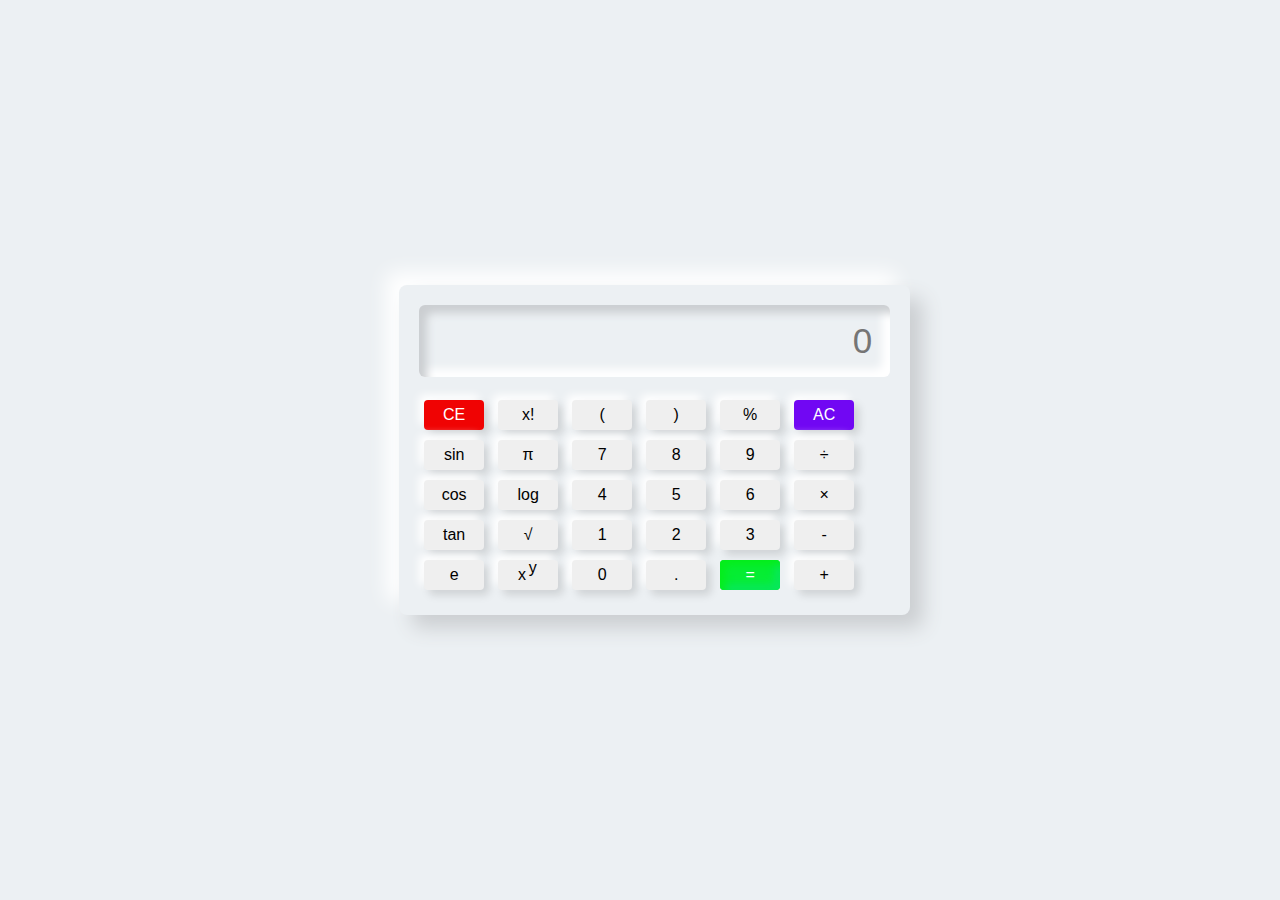
<file: index.html>
<!DOCTYPE html>
<html lang="en">

<head>
    <meta charset="UTF-8">
    <meta name="viewport" content="width=device-width, initial-scale=1.0">
    <title>Nemorphism calci</title>
    <link rel="stylesheet" type="text/css" href="./style.css">

</head>
<style>
    body {
        padding: 0;
        margin: 0;
        display: flex;
        justify-content: center;
        align-items: center;
        min-height: 100vh;
        user-select: none;
        background: #ecf0f3;
    }

    .container {
        margin-left: 1.8em;
        padding: 20px;
        border-radius: 8px;
        box-shadow: 13px 13px 20px #cbced1,
            -13px -13px 20px #ffffff;
    }

    .content {
        width: 100%;
        margin-top: 1.7em;
        display: flex;
        justify-content: center;
        align-items: center;
        flex-direction: column;
    }

    .row button {
        width: 60px;
        height: 30px;
        font-size: 16px;
        border: none;
        outline: none;
        margin: 5px;
        border-radius: 4px;
        transition: .1s;
        box-shadow: 5px 5px 8px #00000020,
            -5px -5px 8px #ffff;
    }

    .row button:hover {
        box-shadow: inset 5px 5px 8px rgba(16, 16, 16, .1),
            inset -5px -5px 8px #fff;
        background: #fff;
    }

    .display #screen {
        margin-bottom: .5em;
        width: auto;
        height: 70px;
        font-size: 35px;
        outline: none;
        border: none;
        text-align: right;
        padding-right: .5em;
        background: #ecf0f3;
        border-radius: 6px;
        box-shadow: inset 8px 8px 8px #cbced1,
            inset -8px -8px 8px #ffffff;
    }

    #eval {
        background: #06ed34;
        color: #fff;
        box-shadow: inset 5px 5px 8px #05ee19,
            inset -5px -5px 8px #08e761;
    }

    #eval:hover {
        box-shadow: inset 5px 5px 8px #07e865,
            inset -5px -5px 8px #0df86b;
    }

    #ac {
        background: rgb(113, 7, 243);
        color: #fff;
    }

    #ac:hover {
        box-shadow: inset 5px 5px 8px #3302f4,
            inset -5px -5px 8px #5203f0;
    }

    #ce {
        background: #f00303;
        color: #fff;
    }

    #ce:hover {
        box-shadow: inset 5px 5px 8px #ca0202,
            inset -5px -5px 8px #ea0505;
    }
</style>

<body>

    <div class="container">
        <div class="display">
            <input id="screen" type="text" placeholder="0">
        </div>

        <div class="btns">
            <div class="row">
                <button id="ce" onclick="backspc()">CE</button>
                <button onclick="fact()">x!</button>
                <button class="btn">(</button>
                <button class="btn">)</button>
                <button class="btn">%</button>
                <button id="ac" onclick="screen.value=''">AC</button>
            </div>

            <div class="row">
                <button onclick="sin()">sin</button>
                <button onclick="pi()">π</button>
                <button class="btn">7</button>
                <button class="btn">8</button>
                <button class="btn">9</button>
                <button class="btn">÷</button>
            </div>

            <div class="row">
                <button onclick="cos()">cos</button>
                <button onclick="log()">log</button>
                <button class="btn">4</button>
                <button class="btn">5</button>
                <button class="btn">6</button>
                <button class="btn">×</button>
            </div>

            <div class="row">
                <button onclick="tan()">tan</button>
                <button onclick="sqrt()">√</button>
                <button class="btn">1</button>
                <button class="btn">2</button>
                <button class="btn">3</button>
                <button class="btn">-</button>
            </div>

            <div class="row">
                <button onclick="e()">e</button>
                <button onclick="pow()">x <span style="position: relative; bottom: .4em; right: .1em;">y</span>
                </button>
                <button class="btn">0</button>
                <button class="btn">.</button>
                <button id="eval" onclick="screen.value=eval(screen.value)">=</button>
                <button class="btn">+</button>
            </div>
        </div>
    </div>
</body>
<script>
    var screen = document.querySelector('#screen');
    var btn = document.querySelectorAll('.btn');

    /*============ For getting the value of btn, Here we use for loop ============*/
    for (item of btn) {
        item.addEventListener('click', (e) => {
            btntext = e.target.innerText;

            if (btntext == '×') {
                btntext = '*';
            }

            if (btntext == '÷') {
                btntext = '/';
            }
            screen.value += btntext;
        });
    }

    function sin() {
        screen.value = Math.sin(screen.value);
    }

    function cos() {
        screen.value = Math.cos(screen.value);
    }

    function tan() {
        screen.value = Math.tan(screen.value);
    }

    function pow() {
        screen.value = Math.pow(screen.value, 2);
    }

    function sqrt() {
        screen.value = Math.sqrt(screen.value, 2);
    }

    function log() {
        screen.value = Math.log(screen.value);
    }

    function pi() {
        screen.value = 3.14159265359;
    }

    function e() {
        screen.value = 2.71828182846;
    }

    function fact() {
        var i, num, f;
        f = 1
        num = screen.value;
        for (i = 1; i <= num; i++) {
            f = f * i;
        }

        i = i - 1;

        screen.value = f;
    }

    function backspc() {
        screen.value = screen.value.substr(0, screen.value.length - 1);
    }
</script>

</html>
</file>
<file: style.css>
body 
    {
        padding: 0;
        margin: 0;
        display: flex;
        justify-content: center;
        align-items: center;
        min-height: 100vh;
        user-select: none;
        background: #ecf0f3;
    }

    .container 
    {   margin-left: 1.8em;
        padding: 20px;
        border-radius: 8px;
        box-shadow: 13px 13px 20px #cbced1,
                  -13px -13px 20px #ffffff; 
    }

    .content 
    {
        width: 100%;
        margin-top: 1.7em;
        display: flex;
        justify-content: center;
        align-items: center;
        flex-direction: column;
    }

    .row button 
    {
        width: 60px;
        height: 30px;
        font-size: 16px;
        border: none;
        outline: none;
        margin: 5px;
        border-radius: 4px;
        transition: .1s;
        box-shadow: 5px 5px 8px #00000020,
                   -5px -5px 8px #ffff;
    }

    .row button:hover 
    {
        box-shadow:  inset 5px 5px 8px rgba(16, 16, 16, .1),
                     inset -5px -5px 8px #fff;
        background: #fff;
    }

    .display #screen 
    {
        margin-bottom: .5em;
        width: auto;
        height: 70px;
        font-size: 35px;
        outline: none;
        border: none;
        text-align: right;
        padding-right: .5em;
        background: #ecf0f3;
        border-radius: 6px;
        box-shadow: inset 8px 8px 8px #cbced1,
                    inset -8px -8px 8px #ffffff;
    }

    #eval 
    {
        background: #33ccff;
        color: #fff;
        box-shadow: inset 5px 5px 8px #66d9ff,
                    inset -5px -5px 8px #00ace6;
    }

    #eval:hover 
    {
        box-shadow: inset 5px 5px 8px #00ace6,
                    inset -5px -5px 8px #00ace6;
    }

    #ac 
    {
        background: #ccb533;
        color: #fff;
    }

    #ac:hover 
    {
        box-shadow: inset 5px 5px 8px #ccb533,
                    inset -5px -5px 8px #ccb533;
    }

    #ce 
    {
        background: #ff3399;
        color: #fff;
    }

    #ce:hover 
    {
          box-shadow: inset 5px 5px 8px #e60073,
                      inset -5px -5px 8px #ff3399;
    }

    h2

    {
        font-size: 40px;
        position: relative;  
        bottom: 1em; 
        margin-left: 1.2em;
        font-family: sans-serif;
        color: #fff;
        text-transform: uppercase;
        text-shadow: 1px 1px 1px #d1d9e6,
                        1px 1px 2px #d1d9e6,
                        3px 3px 3px #d1d9e6,
                        4px 4px 4px #d1d9e6,
                        5px 5px 5px #d1d9e6, 
                        6px 6px 6px #d1d9e6,
                        7px 7px 7px #d1d9e6,
                        8px 8px 8px #d1d9e6;
                        letter-spacing: 6px;
    }

    h2 span
    {
    color: #33cc33;
    font-size: 45px;
    text-shadow: 1px 1px 1px #d1d9e6,
                    1px 1px 2px #d1d9e6,
                    3px 3px 3px #d1d9e6,
                    4px 4px 4px #d1d9e6,
                    5px 5px 5px #d1d9e6, 
                    6px 6px 6px #d1d9e6 ;    
    }

    h2 .fa
    {
        position: absolute; 
        top: 1.5em;
        color: #33ccff;
    }
</file>
